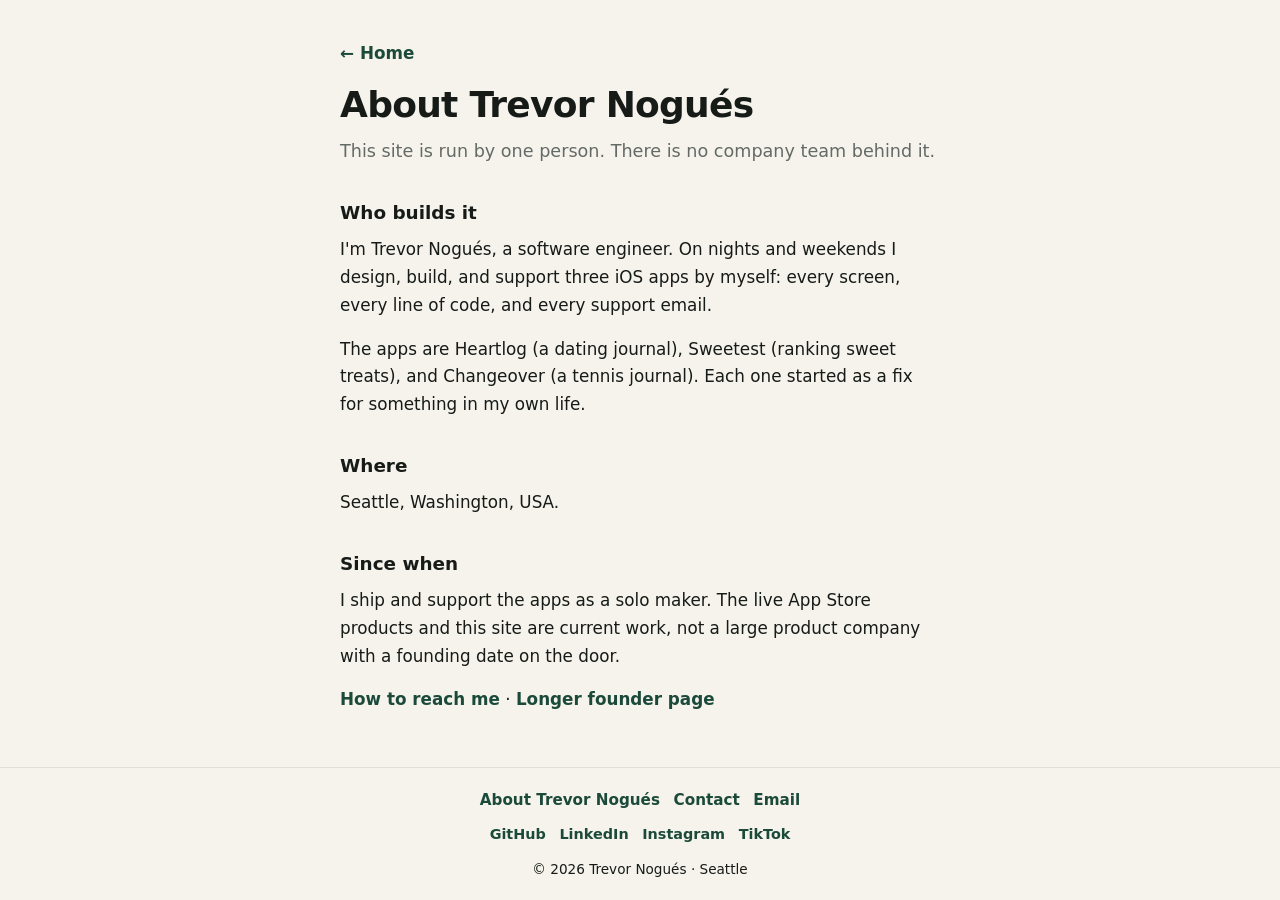
<file: about/index.html>
<!doctype html>
<html lang="en">
<head>
  <meta charset="utf-8" />
  <meta name="viewport" content="width=device-width, initial-scale=1" />
  <title>About Trevor Nogués</title>
  <meta name="description" content="Who builds this site: Trevor Nogués, a solo software engineer in Seattle making iOS apps." />
  <meta name="robots" content="index, follow" />
  <link rel="canonical" href="https://trevornogues.github.io/about/" />
  <link rel="stylesheet" href="/assets/site.css" />
  <script type="application/ld+json">
  {
    "@context": "https://schema.org",
    "@type": "Organization",
    "name": "Trevor Nogués",
    "url": "https://trevornogues.github.io",
    "logo": "https://trevornogues.github.io/logo.jpg",
    "email": "noguestj@gmail.com",
    "sameAs": [
      "https://github.com/trevornogues",
      "https://www.linkedin.com/in/trevor-nogues-713a3b171/",
      "https://www.instagram.com/trevvnog/",
      "https://www.tiktok.com/@trevvnog"
    ]
  }
  </script>
</head>
<body>
  <main class="wrap">
    <p class="muted"><a href="/">&larr; Home</a></p>
    <h1>About Trevor Nogués</h1>
    <p class="lead">This site is run by one person. There is no company team behind it.</p>

    <h2>Who builds it</h2>
    <p>I'm Trevor Nogués, a software engineer. On nights and weekends I design, build, and support three iOS apps by myself: every screen, every line of code, and every support email.</p>
    <p>The apps are Heartlog (a dating journal), Sweetest (ranking sweet treats), and Changeover (a tennis journal). Each one started as a fix for something in my own life.</p>

    <h2>Where</h2>
    <p>Seattle, Washington, USA.</p>

    <h2>Since when</h2>
    <p>I ship and support the apps as a solo maker. The live App Store products and this site are current work, not a large product company with a founding date on the door.</p>

    <p><a href="/contact/">How to reach me</a> · <a href="https://trevvnog.vercel.app/about">Longer founder page</a></p>
  </main>
  <footer class="site-footer">
    <nav aria-label="Site">
      <a href="/about/">About Trevor Nogués</a>
      <a href="/contact/">Contact</a>
      <a href="mailto:noguestj@gmail.com">Email</a>
    </nav>
    <div class="profiles" aria-label="Profiles">
      <a href="https://github.com/trevornogues">GitHub</a>
      <a href="https://www.linkedin.com/in/trevor-nogues-713a3b171/">LinkedIn</a>
      <a href="https://www.instagram.com/trevvnog/">Instagram</a>
      <a href="https://www.tiktok.com/@trevvnog">TikTok</a>
    </div>
    <p class="copy">&copy; 2026 Trevor Nogués · Seattle</p>
  </footer>
</body>
</html>
</file>
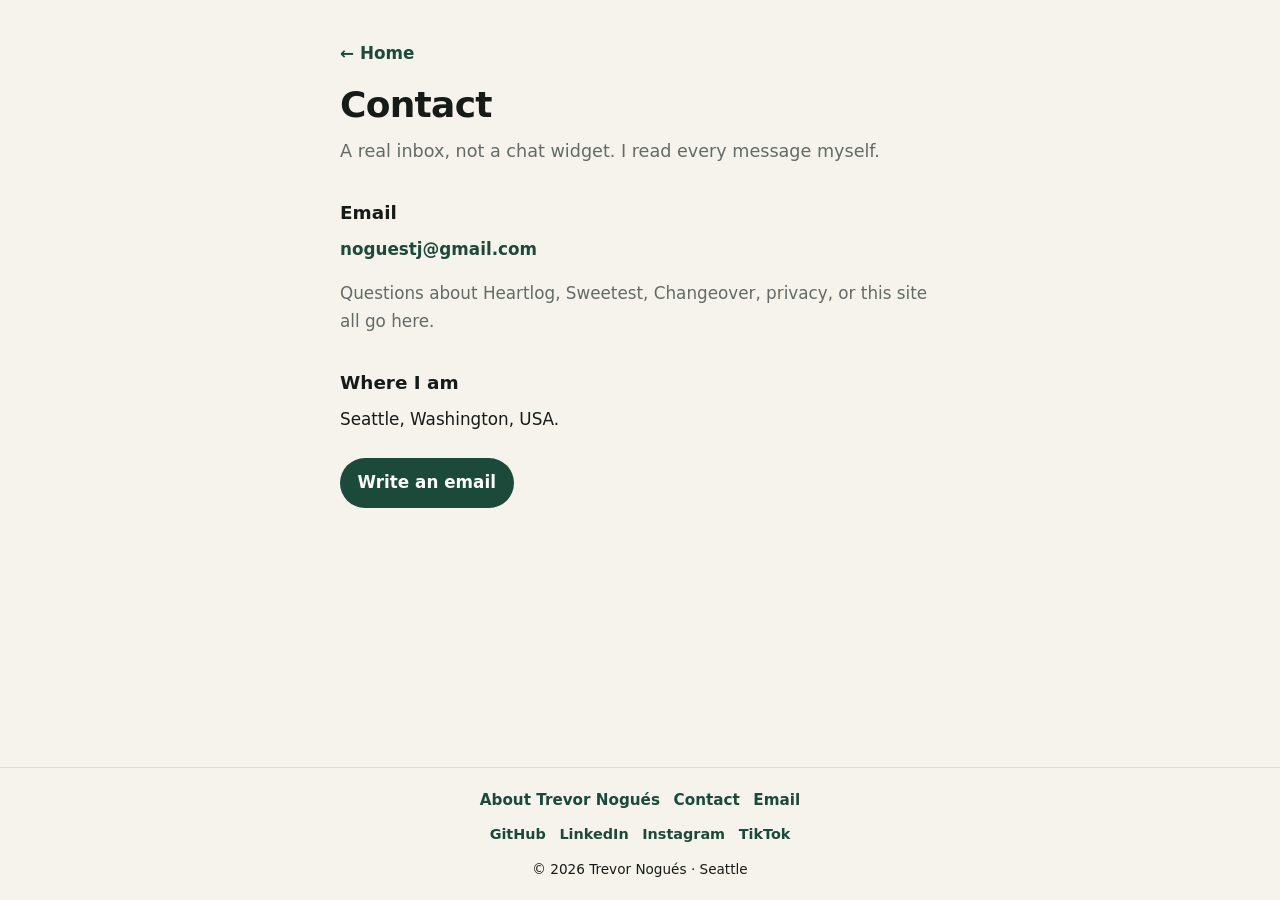
<file: contact/index.html>
<!doctype html>
<html lang="en">
<head>
  <meta charset="utf-8" />
  <meta name="viewport" content="width=device-width, initial-scale=1" />
  <title>Contact Trevor Nogués</title>
  <meta name="description" content="Email Trevor Nogués about this site or the iOS apps Heartlog, Sweetest, and Changeover." />
  <meta name="robots" content="index, follow" />
  <link rel="canonical" href="https://trevornogues.github.io/contact/" />
  <link rel="stylesheet" href="/assets/site.css" />
  <script type="application/ld+json">
  {
    "@context": "https://schema.org",
    "@type": "Organization",
    "name": "Trevor Nogués",
    "url": "https://trevornogues.github.io",
    "logo": "https://trevornogues.github.io/logo.jpg",
    "email": "noguestj@gmail.com",
    "sameAs": [
      "https://github.com/trevornogues",
      "https://www.linkedin.com/in/trevor-nogues-713a3b171/",
      "https://www.instagram.com/trevvnog/",
      "https://www.tiktok.com/@trevvnog"
    ]
  }
  </script>
</head>
<body>
  <main class="wrap">
    <p class="muted"><a href="/">&larr; Home</a></p>
    <h1>Contact</h1>
    <p class="lead">A real inbox, not a chat widget. I read every message myself.</p>

    <h2>Email</h2>
    <p><a href="mailto:noguestj@gmail.com">noguestj@gmail.com</a></p>
    <p class="muted">Questions about Heartlog, Sweetest, Changeover, privacy, or this site all go here.</p>

    <h2>Where I am</h2>
    <p>Seattle, Washington, USA.</p>

    <p><a class="btn" href="mailto:noguestj@gmail.com">Write an email</a></p>
  </main>
  <footer class="site-footer">
    <nav aria-label="Site">
      <a href="/about/">About Trevor Nogués</a>
      <a href="/contact/">Contact</a>
      <a href="mailto:noguestj@gmail.com">Email</a>
    </nav>
    <div class="profiles" aria-label="Profiles">
      <a href="https://github.com/trevornogues">GitHub</a>
      <a href="https://www.linkedin.com/in/trevor-nogues-713a3b171/">LinkedIn</a>
      <a href="https://www.instagram.com/trevvnog/">Instagram</a>
      <a href="https://www.tiktok.com/@trevvnog">TikTok</a>
    </div>
    <p class="copy">&copy; 2026 Trevor Nogués · Seattle</p>
  </footer>
</body>
</html>
</file>
<file: assets/site.css>
:root {
  --bg: #f5f3ec;
  --text: #171b18;
  --muted: #646a66;
  --link: #1c4a3a;
  --border: #e1ded6;
  --max: 40rem;
}

* { box-sizing: border-box; }
html, body { margin: 0; padding: 0; }
body {
  min-height: 100vh;
  display: flex;
  flex-direction: column;
  font-family: system-ui, -apple-system, "Segoe UI", sans-serif;
  background: var(--bg);
  color: var(--text);
  font-size: 1.05rem;
  line-height: 1.65;
}
a { color: var(--link); font-weight: 600; text-decoration: none; }
a:hover { text-decoration: underline; text-underline-offset: 3px; }

.wrap {
  width: 100%;
  max-width: var(--max);
  margin: 0 auto;
  padding: 2.5rem 1.25rem 1.5rem;
  flex: 1;
}
h1 {
  font-size: clamp(1.75rem, 4vw, 2.25rem);
  line-height: 1.15;
  letter-spacing: -0.02em;
  margin: 0 0 0.75rem;
}
h2 { font-size: 1.15rem; margin: 2rem 0 0.5rem; }
p { margin: 0 0 1rem; color: var(--text); }
.muted { color: var(--muted); }
.lead { font-size: 1.1rem; color: var(--muted); }

.btn {
  display: inline-block;
  margin-top: 0.5rem;
  padding: 0.7rem 1.1rem;
  border-radius: 999px;
  background: var(--link);
  color: #fff;
  font-weight: 600;
}
.btn:hover { text-decoration: none; opacity: 0.92; }

.site-footer {
  border-top: 1px solid var(--border);
  padding: 1.25rem;
  text-align: center;
  font-size: 0.95rem;
  color: var(--muted);
}
.site-footer nav {
  display: flex;
  flex-wrap: wrap;
  justify-content: center;
  gap: 0.35rem 0.85rem;
  margin-bottom: 0.65rem;
}
.site-footer .profiles {
  display: flex;
  flex-wrap: wrap;
  justify-content: center;
  gap: 0.35rem 0.85rem;
  margin-bottom: 0.65rem;
  font-size: 0.9rem;
}
.site-footer .copy { margin: 0; font-size: 0.85rem; }
</file>
